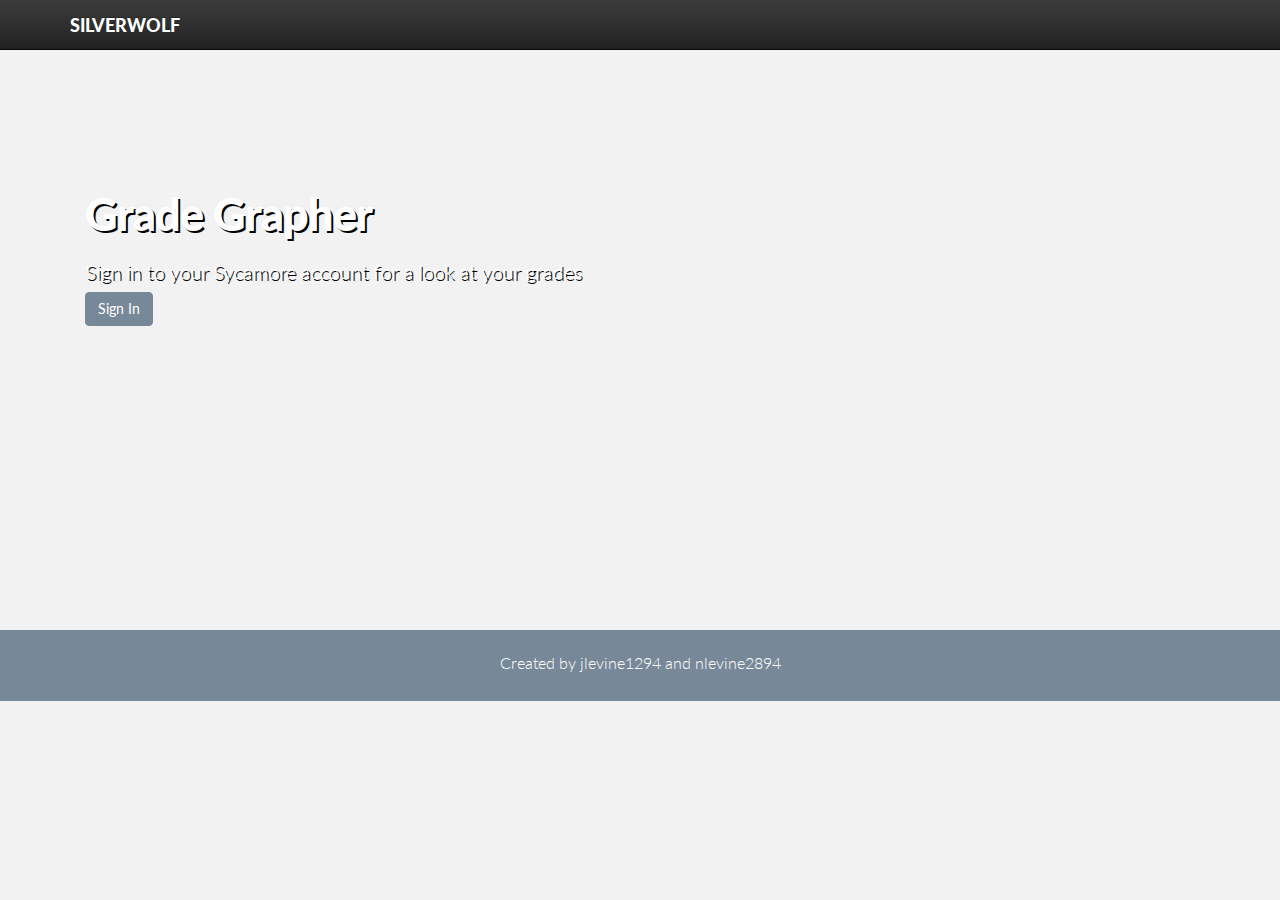
<file: index.html>
<!DOCTYPE html>
<html lang="en">
  <head>
    <meta charset="utf-8">
    <meta http-equiv="X-UA-Compatible" content="IE=edge">
    <meta name="viewport" content="width=device-width, initial-scale=1.0">
    <meta name="description" content="">
    <meta name="author" content="">
    <link rel="shortcut icon" href="assets/img/favicon.png">

    <title>Silverwolf Grade Grapher</title>

    <!-- Bootstrap -->
    <link href="bootstrap.css" rel="stylesheet">
	<link href="bootstrap-theme.css" rel="stylesheet">

    <!-- siimple style -->
    <link href="style.css" rel="stylesheet">
    
    <!-- HTML5 shim and Respond.js IE8 support of HTML5 elements and media queries -->
    <!--[if lt IE 9]>
      <script src="https://oss.maxcdn.com/libs/html5shiv/3.7.0/html5shiv.js"></script>
      <script src="https://oss.maxcdn.com/libs/respond.js/1.3.0/respond.min.js"></script>
    <![endif]-->
  </head>

  <body>

    <!-- Fixed navbar -->
    <div class="navbar navbar-inverse navbar-fixed-top">
      <div class="container">
        <div class="navbar-header">
          <button type="button" class="navbar-toggle" data-toggle="collapse" data-target=".navbar-collapse">
            <span class="icon-bar"></span>
            <span class="icon-bar"></span>
            <span class="icon-bar"></span>
          </button>
          <a class="navbar-brand" href="index.html">Silverwolf</a>
        </div>
        <div class="navbar-collapse collapse">
          <form class="navbar-form navbar-right" role="form">
           <!-- <a href="login.html"><button type="button" class="btn btn-theme public">Sign In</button></a> -->
            <button type="button" class="btn btn-theme private" id="logout">Sign Out</button>
          </form> 
        </div><!--/.nav-collapse -->
      </div>
    </div>
	<div class="public" id="header">
		<div class="container">
			<div class="public">
				<div class="col-lg-6">
					<h1>Grade Grapher</h1>
					<h2 class="subtitle">Sign in to your Sycamore account for a look at your grades</h2>
					
						 <a href="login.html" class="btn btn-theme">Sign In</a>
									
				</div>
					
				
			</div>
		</div>
	</div>
	<div class="private" id="white">
		<div class="container">
			<div>
				<div class="col-lg-12">
					
					<div id="plot1" style="height:400px;width:1000px; position: relative;"></div>
									
				</div>
			</div>
		</div>
	</div>
	
	<div id="footer">
		<div class="container">
			<div class="row">
				<div class="col-lg-6 col-lg-offset-3">
						<p class="copyright">Created by jlevine1294 and nlevine2894</p>
				</div>
			</div>		
		</div>	
	</div>
    <script src="https://code.jquery.com/jquery-1.10.2.min.js"></script>
    <link rel="stylesheet" type="text/css" href="jqplot/dist/jquery.jqplot.min.css"> 
    <script src="jqplot/dist/jquery.min.js" ></script>
    <script src="jqplot/dist/jquery.jqplot.min.js" ></script>    
    <script src="jqplot/dist/plugins/jqplot.barRenderer.min.js"></script>
    <script src="jqplot/dist/plugins/jqplot.categoryAxisRenderer.min.js"></script>
    <script>
    $(document).ready(function() {
    //check to see if the access token is present in local storage
    if ( localStorage.getItem('token') ) {
        
        $(".public").css("display", "none");
        $(".private").css("display", "block");
        
        var me = JSON.parse ( localStorage.getItem("me") );
        console.log(me.SchoolID);
        
        $.ajax({
        url: "http://dev.sycamoreeducation.com/api/v1/Student/"+me.StudentID+"/Grades",
        type: "GET",
        datatype: "json",
        processData: false,
        beforeSend: function(xhr){
            var access_token = localStorage.getItem("token");
            xhr.setRequestHeader('Authorization', 'Bearer '+access_token);
        }
        })
        .done(function(data, statusText, xhr){
            displaygrades(data);
        })
        .fail(function(xhr, statusText, errorThrown) {
            console.log("Failed to connect to API");
            console.log(statusText);
            console.log(xhr);

        });
    
    }

    //when logging out, clear access token and present login button
    $("#logout").click(function(){
        localStorage.clear();
        $(".private").css("display", "none");
        $(".public").css("display", "block");
        $(".private ul").empty();
    });
    
    function displaygrades(data){
        //console.log(data);
        var masterArray = [];
    
  $.each(data, function(index,value){
    console.log (value);
    var classes = [];
    classes.push(value.ClassName, value.Number);
    masterArray.push(classes);
    });
   console.log(masterArray);
   
   var plot1 = $.jqplot('plot1', [masterArray], {
      title: 'Grades',
      series:[{renderer: $.jqplot.BarRenderer}],
   axesDefaults: {
      tickRenderer: $.jqplot.CanvasAxisTickRenderer ,
      tickOptions: {
	angle: -30,
	fontSize: '10pt'
      }
   },
   axes: {
      xaxis: {
	renderer: $.jqplot.CategoryAxisRenderer
      }
   }
    });
    };
    $.jqplot.eventListenerHooks.push(['jqplotClick', plot1ClickHandler]);
    	function getColumnLocation(plot,gridpos,length)  
	{  
    // Get the width of the graph area minus the space taken up with axises.  
    var insidewidth = plot.grid._width;  
    var colwidth = insidewidth / length;  
    var column = parseInt(gridpos.x / colwidth);    
    return column;  
	};
    function plot1ClickHandler(ev, gridpos, datapos, neighbor, plot) {
				if(plot.targetId == "#plot1") {				
					console.log("clickhandler1")
				
					var column = getColumnLocation(plot,gridpos,masterArray.length);
					
					make2nd('doc'+plot.data[0][parseInt(column)][2], plot.data[0][parseInt(column)][0]);
					console.log("clickhandler")
				}
			 }
    });
 
</script>

  </body>
</html>
</file>
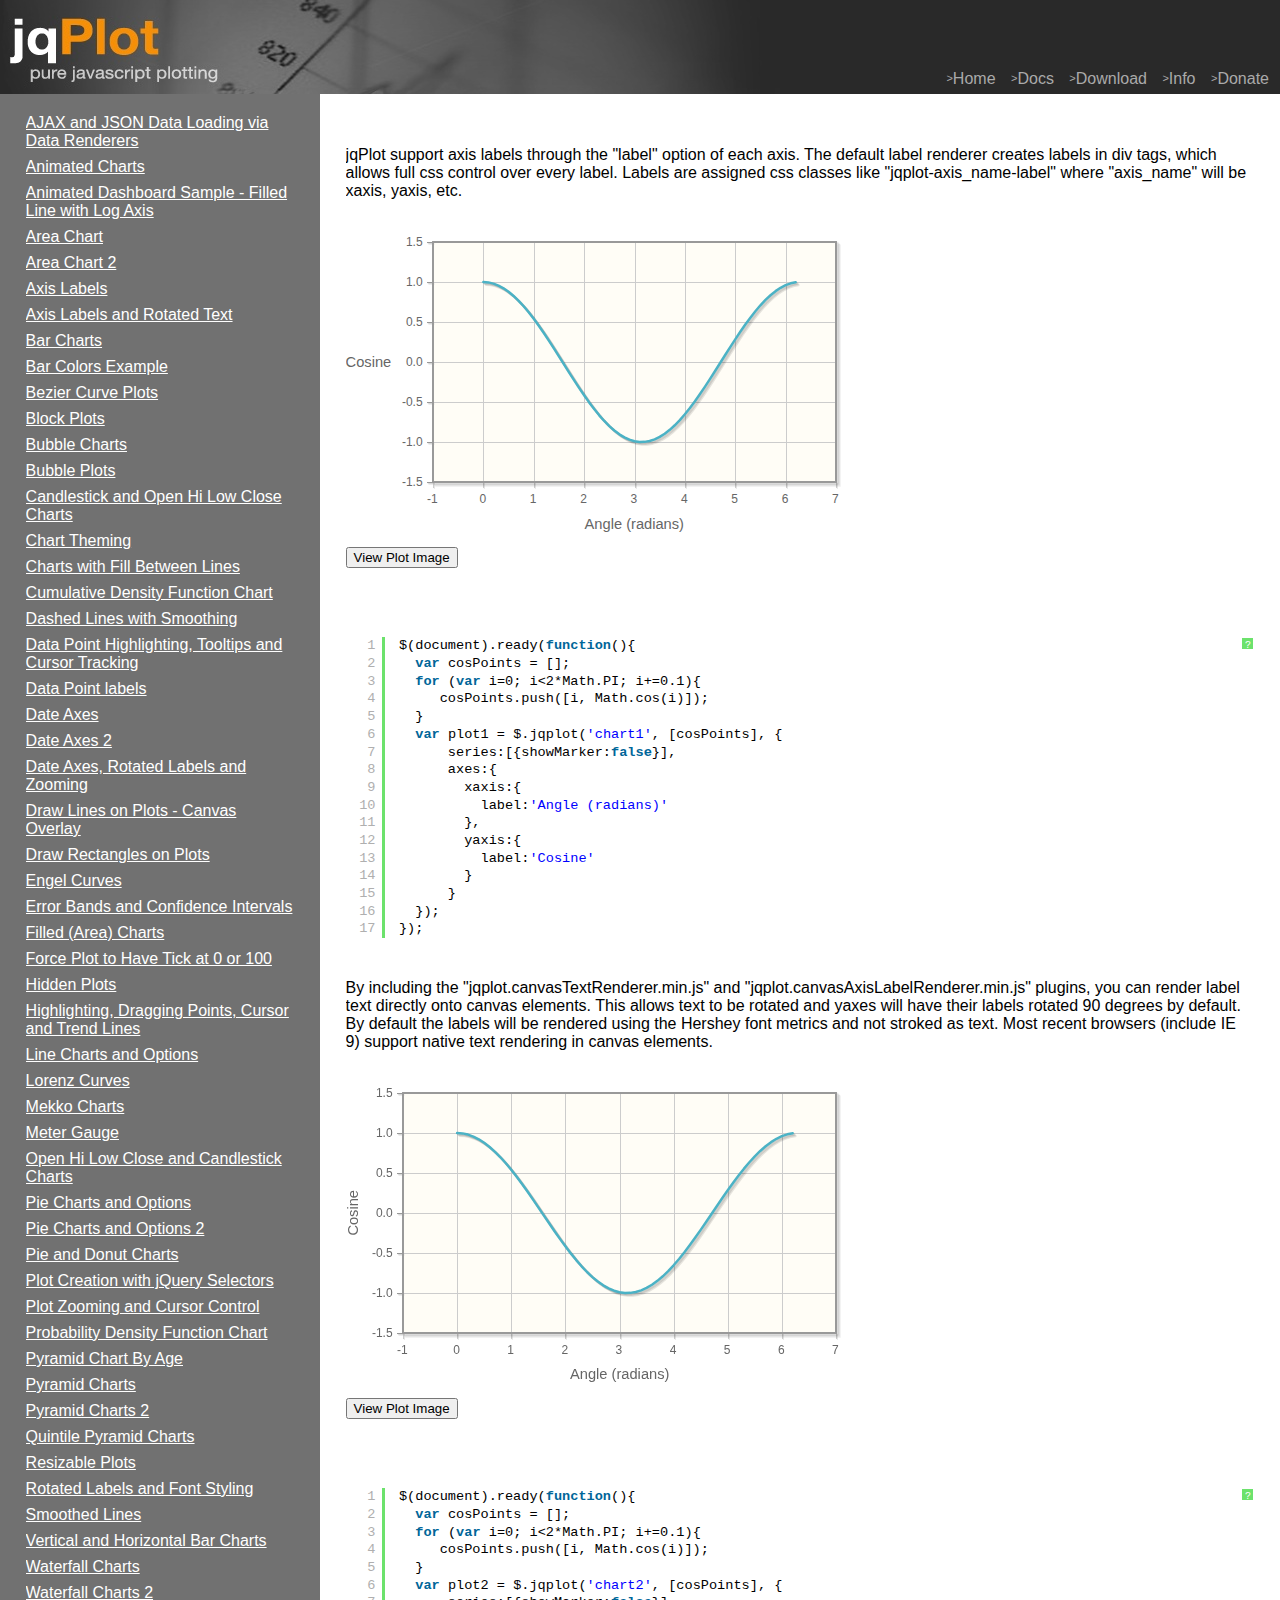
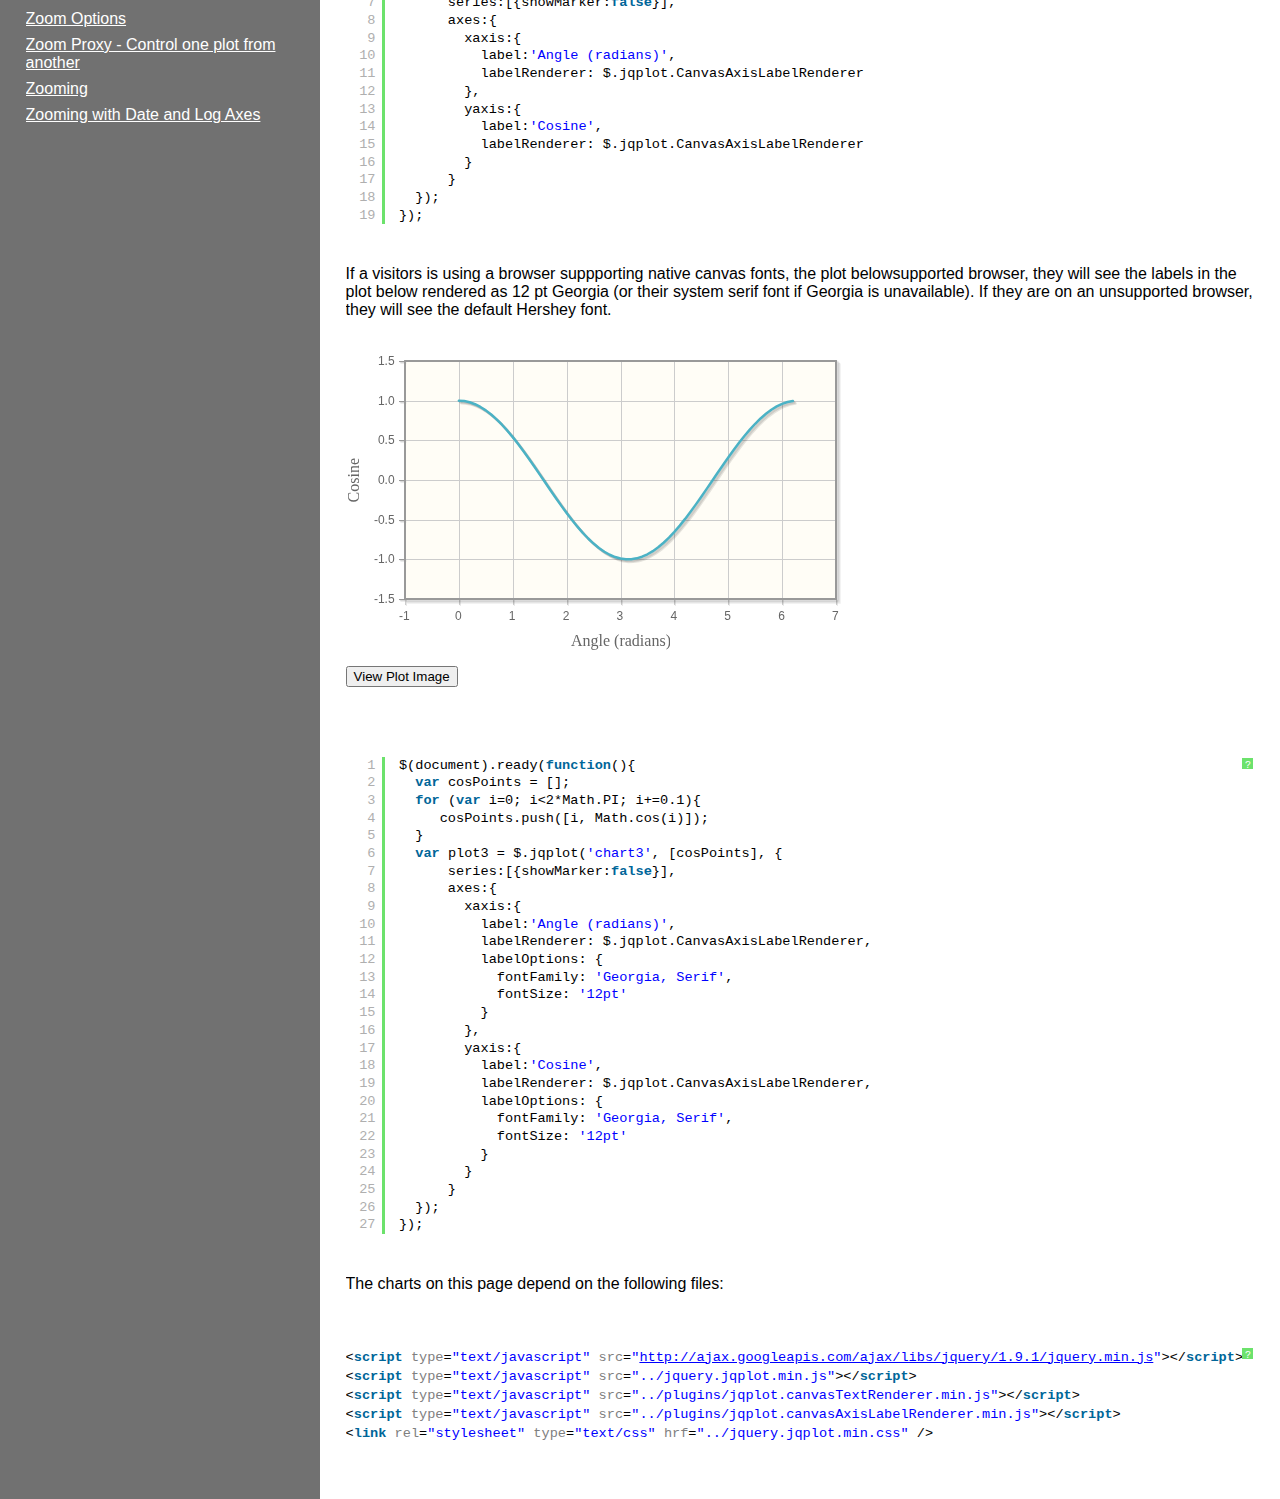
<file: jqplot/dist/examples/axisLabelTests.html>
<!DOCTYPE html>

<html>
<head>

    <title>Axis Labels</title>

    <link class="include" rel="stylesheet" type="text/css" href="../jquery.jqplot.min.css" />
    <link rel="stylesheet" type="text/css" href="examples.min.css" />
    <link type="text/css" rel="stylesheet" href="syntaxhighlighter/styles/shCoreDefault.min.css" />
    <link type="text/css" rel="stylesheet" href="syntaxhighlighter/styles/shThemejqPlot.min.css" />
  
    <!--[if lt IE 9]><script language="javascript" type="text/javascript" src="../excanvas.js"></script><![endif]-->
    <script class="include" type="text/javascript" src="http://ajax.googleapis.com/ajax/libs/jquery/1.9.1/jquery.min.js"></script>
    
   
</head>
<body>
    <div id="header">
        <div class="nav">
            <a class="nav" href="../../../index.php"><span>&gt;</span>Home</a>
            <a class="nav"  href="../../../docs/"><span>&gt;</span>Docs</a>
            <a class="nav"  href="../../download/"><span>&gt;</span>Download</a>
            <a class="nav" href="../../../info.php"><span>&gt;</span>Info</a>
            <a class="nav"  href="../../../donate.php"><span>&gt;</span>Donate</a>
        </div>
    </div>
    <div class="colmask leftmenu">
      <div class="colleft">
        <div class="col1" id="example-content">

  
<!-- Example scripts go here -->

<p>jqPlot support axis labels through the "label" option of each axis.  The default label renderer creates labels in div tags, which allows full css control over every label.  Labels are assigned css classes like "jqplot-axis_name-label" where "axis_name" will be xaxis, yaxis, etc.</p>

<div id="chart1" style="height:300px; width:500px;"></div>

<pre class="code prettyprint brush: js"></pre>


<p>By including the "jqplot.canvasTextRenderer.min.js" and "jqplot.canvasAxisLabelRenderer.min.js" plugins, you can render label text directly onto canvas elements.  This allows text to be rotated and yaxes will have their labels rotated 90 degrees by default.   By default the labels will be rendered using the Hershey font metrics and not stroked as text.  Most recent browsers (include IE 9) support native text rendering in canvas elements.</p>

<div id="chart2" style="height:300px; width:500px;"></div>

<pre class="code prettyprint brush: js"></pre>

      
<p>If a visitors is using a browser suppporting native canvas fonts, the plot belowsupported browser, they will see the labels in the plot below rendered as 12 pt Georgia (or their system serif font if Georgia is unavailable).  If they are on an unsupported browser, they will see the default Hershey font.</p>

<div id="chart3" style="height:300px; width:500px;"></div>

<pre class="code prettyprint brush: js"></pre>


  
<script class="code" type="text/javascript">
$(document).ready(function(){
  var cosPoints = []; 
  for (var i=0; i<2*Math.PI; i+=0.1){ 
     cosPoints.push([i, Math.cos(i)]); 
  } 
  var plot1 = $.jqplot('chart1', [cosPoints], {  
      series:[{showMarker:false}],
      axes:{
        xaxis:{
          label:'Angle (radians)'
        },
        yaxis:{
          label:'Cosine'
        }
      }
  });
});
</script>
  
<script class="code" type="text/javascript">
$(document).ready(function(){
  var cosPoints = []; 
  for (var i=0; i<2*Math.PI; i+=0.1){ 
     cosPoints.push([i, Math.cos(i)]); 
  } 
  var plot2 = $.jqplot('chart2', [cosPoints], {  
      series:[{showMarker:false}],
      axes:{
        xaxis:{
          label:'Angle (radians)',
          labelRenderer: $.jqplot.CanvasAxisLabelRenderer
        },
        yaxis:{
          label:'Cosine',
          labelRenderer: $.jqplot.CanvasAxisLabelRenderer
        }
      }
  });
});
</script>
  
<script class="code" type="text/javascript">
$(document).ready(function(){
  var cosPoints = []; 
  for (var i=0; i<2*Math.PI; i+=0.1){ 
     cosPoints.push([i, Math.cos(i)]); 
  } 
  var plot3 = $.jqplot('chart3', [cosPoints], {  
      series:[{showMarker:false}],
      axes:{
        xaxis:{
          label:'Angle (radians)',
          labelRenderer: $.jqplot.CanvasAxisLabelRenderer,
          labelOptions: {
            fontFamily: 'Georgia, Serif',
            fontSize: '12pt'
          }
        },
        yaxis:{
          label:'Cosine',
          labelRenderer: $.jqplot.CanvasAxisLabelRenderer,
          labelOptions: {
            fontFamily: 'Georgia, Serif',
            fontSize: '12pt'
          }
        }
      }
  });
});
</script>



<!-- End example scripts -->

<!-- Don't touch this! -->


    <script class="include" type="text/javascript" src="../jquery.jqplot.min.js"></script>
    <script type="text/javascript" src="syntaxhighlighter/scripts/shCore.min.js"></script>
    <script type="text/javascript" src="syntaxhighlighter/scripts/shBrushJScript.min.js"></script>
    <script type="text/javascript" src="syntaxhighlighter/scripts/shBrushXml.min.js"></script>
<!-- End Don't touch this! -->

<!-- Additional plugins go here -->

  <script class="include" type="text/javascript" src="../plugins/jqplot.canvasTextRenderer.min.js"></script>
  <script class="include" type="text/javascript" src="../plugins/jqplot.canvasAxisLabelRenderer.min.js"></script>

<!-- End additional plugins -->

        </div>
         <div class="col2">

           <div class="example-link"><a class="example-link" href="data-renderers.html">AJAX and JSON Data Loading via Data Renderers</a></div>
           <div class="example-link"><a class="example-link" href="barLineAnimated.html">Animated Charts</a></div>
           <div class="example-link"><a class="example-link" href="dashboardWidget.html">Animated Dashboard Sample - Filled Line with Log Axis</a></div>
           <div class="example-link"><a class="example-link" href="kcp_area.html">Area Chart</a></div>
           <div class="example-link"><a class="example-link" href="kcp_area2.html">Area Chart 2</a></div>
           <div class="example-link"><a class="example-link" href="axisLabelTests.html">Axis Labels</a></div>
           <div class="example-link"><a class="example-link" href="axisLabelsRotatedText.html">Axis Labels and Rotated Text</a></div>
           <div class="example-link"><a class="example-link" href="barTest.html">Bar Charts</a></div>
           <div class="example-link"><a class="example-link" href="multipleBarColors.html">Bar Colors Example</a></div>
           <div class="example-link"><a class="example-link" href="bezierCurve.html">Bezier Curve Plots</a></div>
           <div class="example-link"><a class="example-link" href="blockPlot.html">Block Plots</a></div>
           <div class="example-link"><a class="example-link" href="bubbleChart.html">Bubble Charts</a></div>
           <div class="example-link"><a class="example-link" href="bubble-plots.html">Bubble Plots</a></div>
           <div class="example-link"><a class="example-link" href="candlestick.html">Candlestick and Open Hi Low Close Charts</a></div>
           <div class="example-link"><a class="example-link" href="theming.html">Chart Theming</a></div>
           <div class="example-link"><a class="example-link" href="fillBetweenLines.html">Charts with Fill Between Lines</a></div>
           <div class="example-link"><a class="example-link" href="kcp_cdf.html">Cumulative Density Function Chart</a></div>
           <div class="example-link"><a class="example-link" href="dashedLines.html">Dashed Lines with Smoothing</a></div>
           <div class="example-link"><a class="example-link" href="cursor-highlighter.html">Data Point Highlighting, Tooltips and Cursor Tracking</a></div>
           <div class="example-link"><a class="example-link" href="point-labels.html">Data Point labels</a></div>
           <div class="example-link"><a class="example-link" href="date-axes.html">Date Axes</a></div>
           <div class="example-link"><a class="example-link" href="dateAxisRenderer.html">Date Axes 2</a></div>
           <div class="example-link"><a class="example-link" href="rotatedTickLabelsZoom.html">Date Axes, Rotated Labels and Zooming</a></div>
           <div class="example-link"><a class="example-link" href="canvas-overlay.html">Draw Lines on Plots - Canvas Overlay</a></div>
           <div class="example-link"><a class="example-link" href="draw-rectangles.html">Draw Rectangles on Plots</a></div>
           <div class="example-link"><a class="example-link" href="kcp_engel.html">Engel Curves</a></div>
           <div class="example-link"><a class="example-link" href="bandedLine.html">Error Bands and Confidence Intervals</a></div>
           <div class="example-link"><a class="example-link" href="area.html">Filled (Area) Charts</a></div>
           <div class="example-link"><a class="example-link" href="axisScalingForceTickAt.html">Force Plot to Have Tick at 0 or 100</a></div>
           <div class="example-link"><a class="example-link" href="hiddenPlotsInTabs.html">Hidden Plots</a></div>
           <div class="example-link"><a class="example-link" href="customHighlighterCursorTrendline.html">Highlighting, Dragging Points, Cursor and Trend Lines</a></div>
           <div class="example-link"><a class="example-link" href="line-charts.html">Line Charts and Options</a></div>
           <div class="example-link"><a class="example-link" href="kcp_lorenz.html">Lorenz Curves</a></div>
           <div class="example-link"><a class="example-link" href="mekkoCharts.html">Mekko Charts</a></div>
           <div class="example-link"><a class="example-link" href="meterGauge.html">Meter Gauge</a></div>
           <div class="example-link"><a class="example-link" href="candlestick-charts.html">Open Hi Low Close and Candlestick Charts</a></div>
           <div class="example-link"><a class="example-link" href="pieTest.html">Pie Charts and Options</a></div>
           <div class="example-link"><a class="example-link" href="pieTest4.html">Pie Charts and Options 2</a></div>
           <div class="example-link"><a class="example-link" href="pie-donut-charts.html">Pie and Donut Charts</a></div>
           <div class="example-link"><a class="example-link" href="selectorSyntax.html">Plot Creation with jQuery Selectors</a></div>
           <div class="example-link"><a class="example-link" href="zooming.html">Plot Zooming and Cursor Control</a></div>
           <div class="example-link"><a class="example-link" href="kcp_pdf.html">Probability Density Function Chart</a></div>
           <div class="example-link"><a class="example-link" href="kcp_pyramid_by_age.html">Pyramid Chart By Age</a></div>
           <div class="example-link"><a class="example-link" href="kcp_pyramid.html">Pyramid Charts</a></div>
           <div class="example-link"><a class="example-link" href="kcp_pyramid2.html">Pyramid Charts 2</a></div>
           <div class="example-link"><a class="example-link" href="kcp_quintiles.html">Quintile Pyramid Charts</a></div>
           <div class="example-link"><a class="example-link" href="resizablePlot.html">Resizable Plots</a></div>
           <div class="example-link"><a class="example-link" href="rotated-tick-labels.html">Rotated Labels and Font Styling</a></div>
           <div class="example-link"><a class="example-link" href="smoothedLine.html">Smoothed Lines</a></div>
           <div class="example-link"><a class="example-link" href="bar-charts.html">Vertical and Horizontal Bar Charts</a></div>
           <div class="example-link"><a class="example-link" href="waterfall.html">Waterfall Charts</a></div>
           <div class="example-link"><a class="example-link" href="waterfall2.html">Waterfall Charts 2</a></div>
           <div class="example-link"><a class="example-link" href="zoomOptions.html">Zoom Options</a></div>
           <div class="example-link"><a class="example-link" href="zoomProxy.html">Zoom Proxy - Control one plot from another</a></div>
           <div class="example-link"><a class="example-link" href="zoom1.html">Zooming</a></div>
           <div class="example-link"><a class="example-link" href="dateAxisLogAxisZooming.html">Zooming with Date and Log Axes</a></div>

         </div>
               </div>
    </div>
    <script type="text/javascript" src="example.min.js"></script>

</body>


</html>
</file>
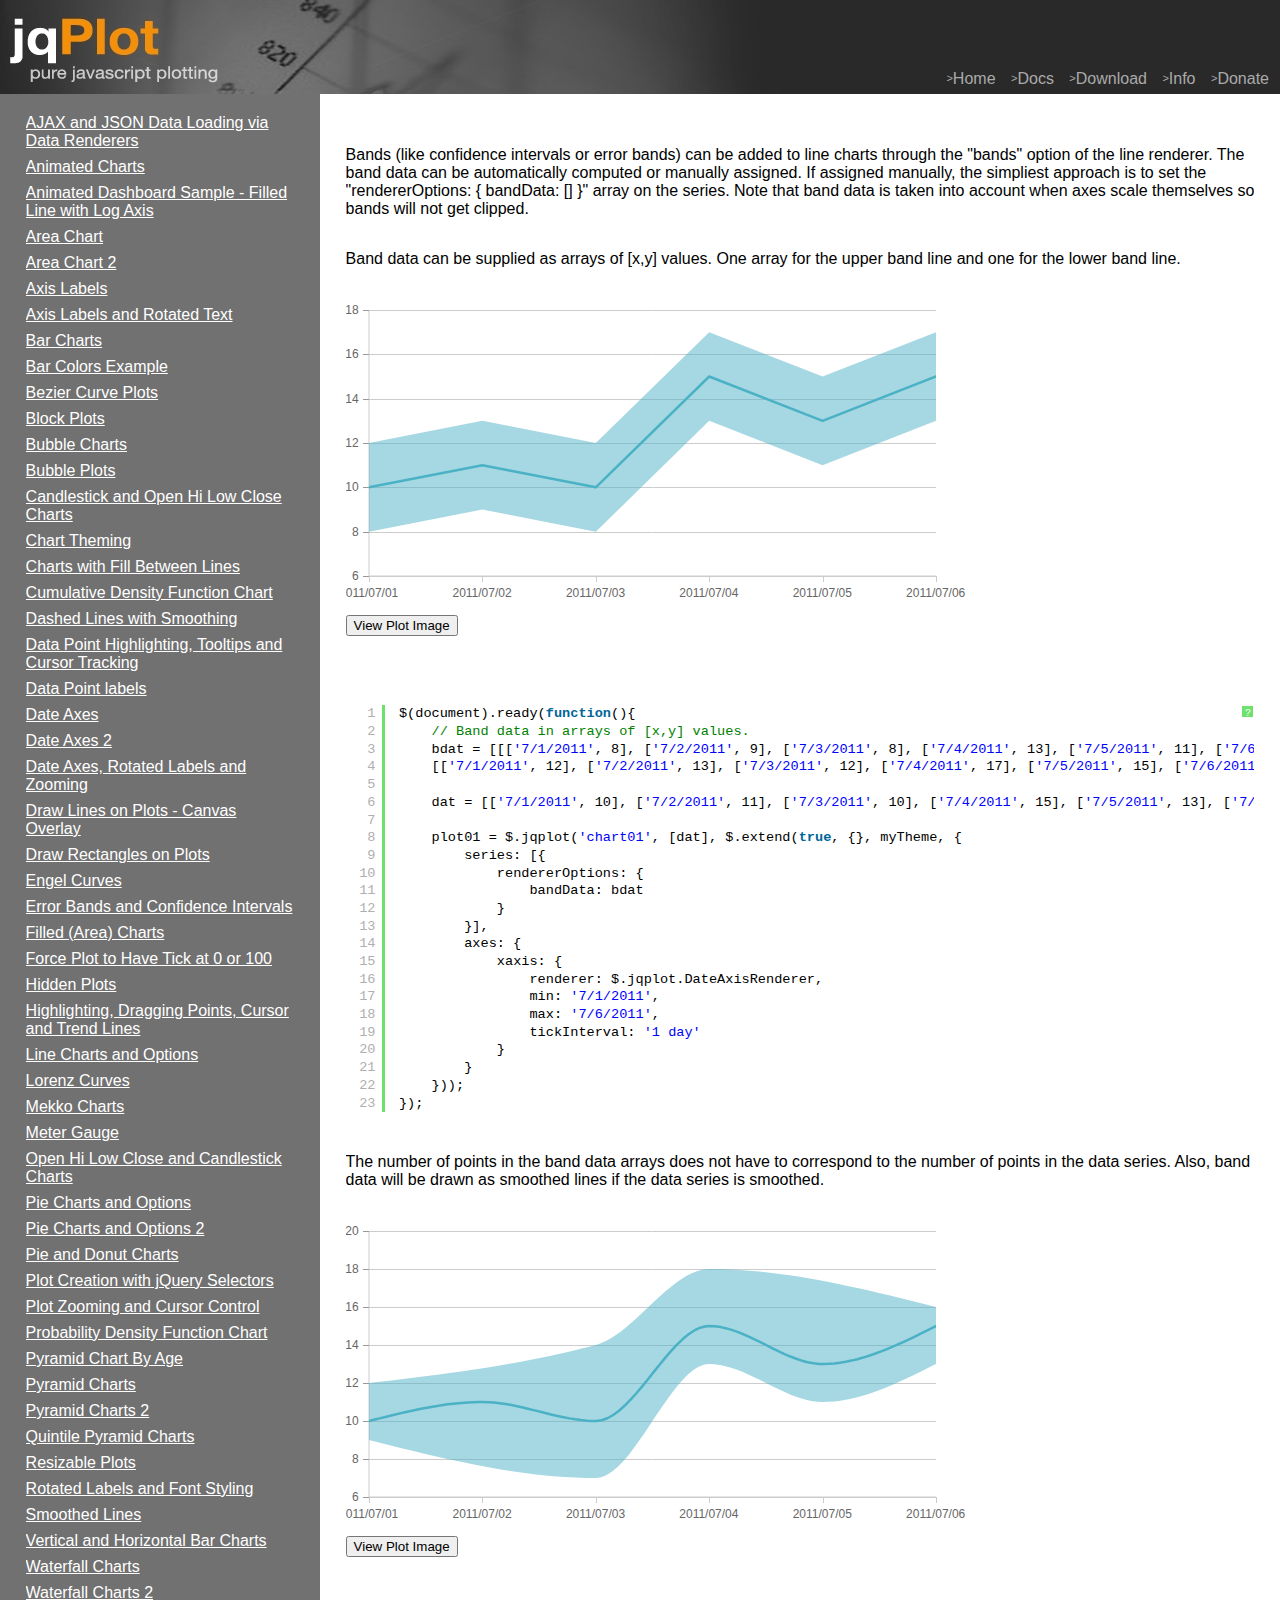
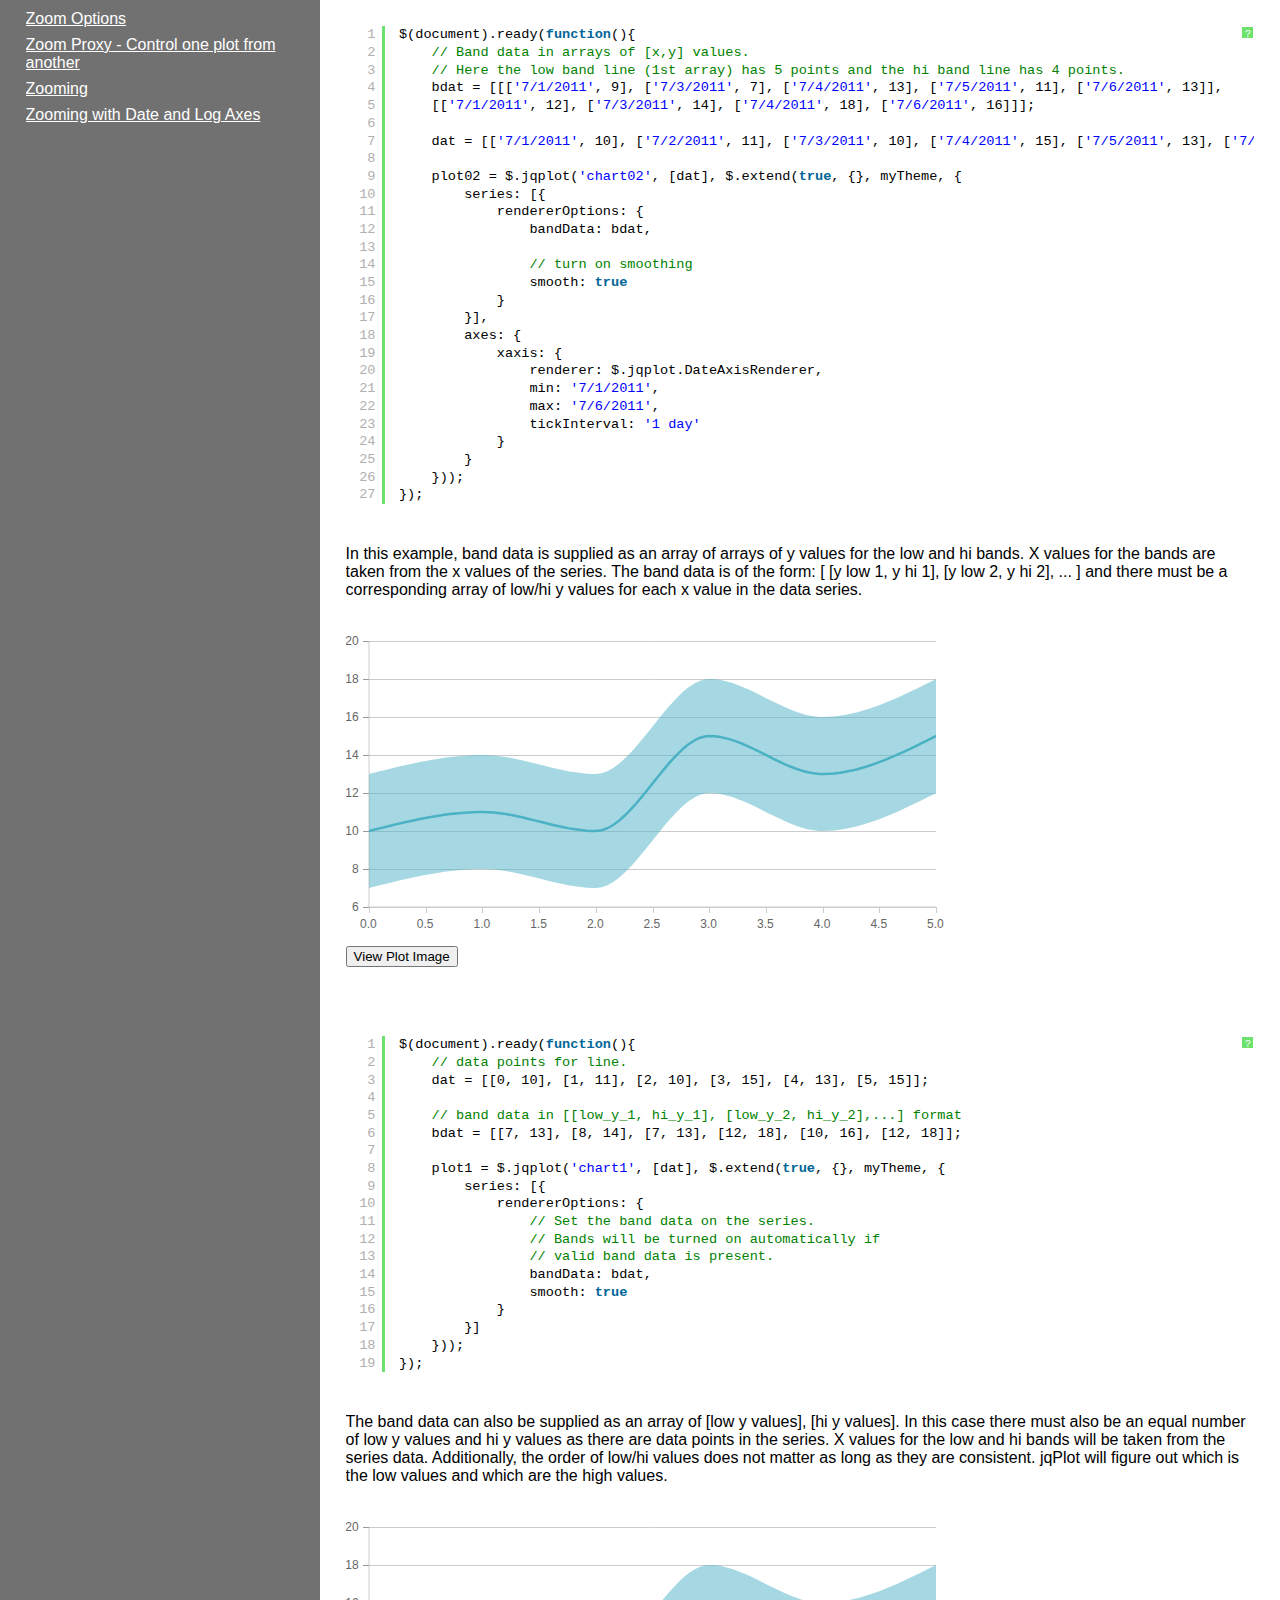
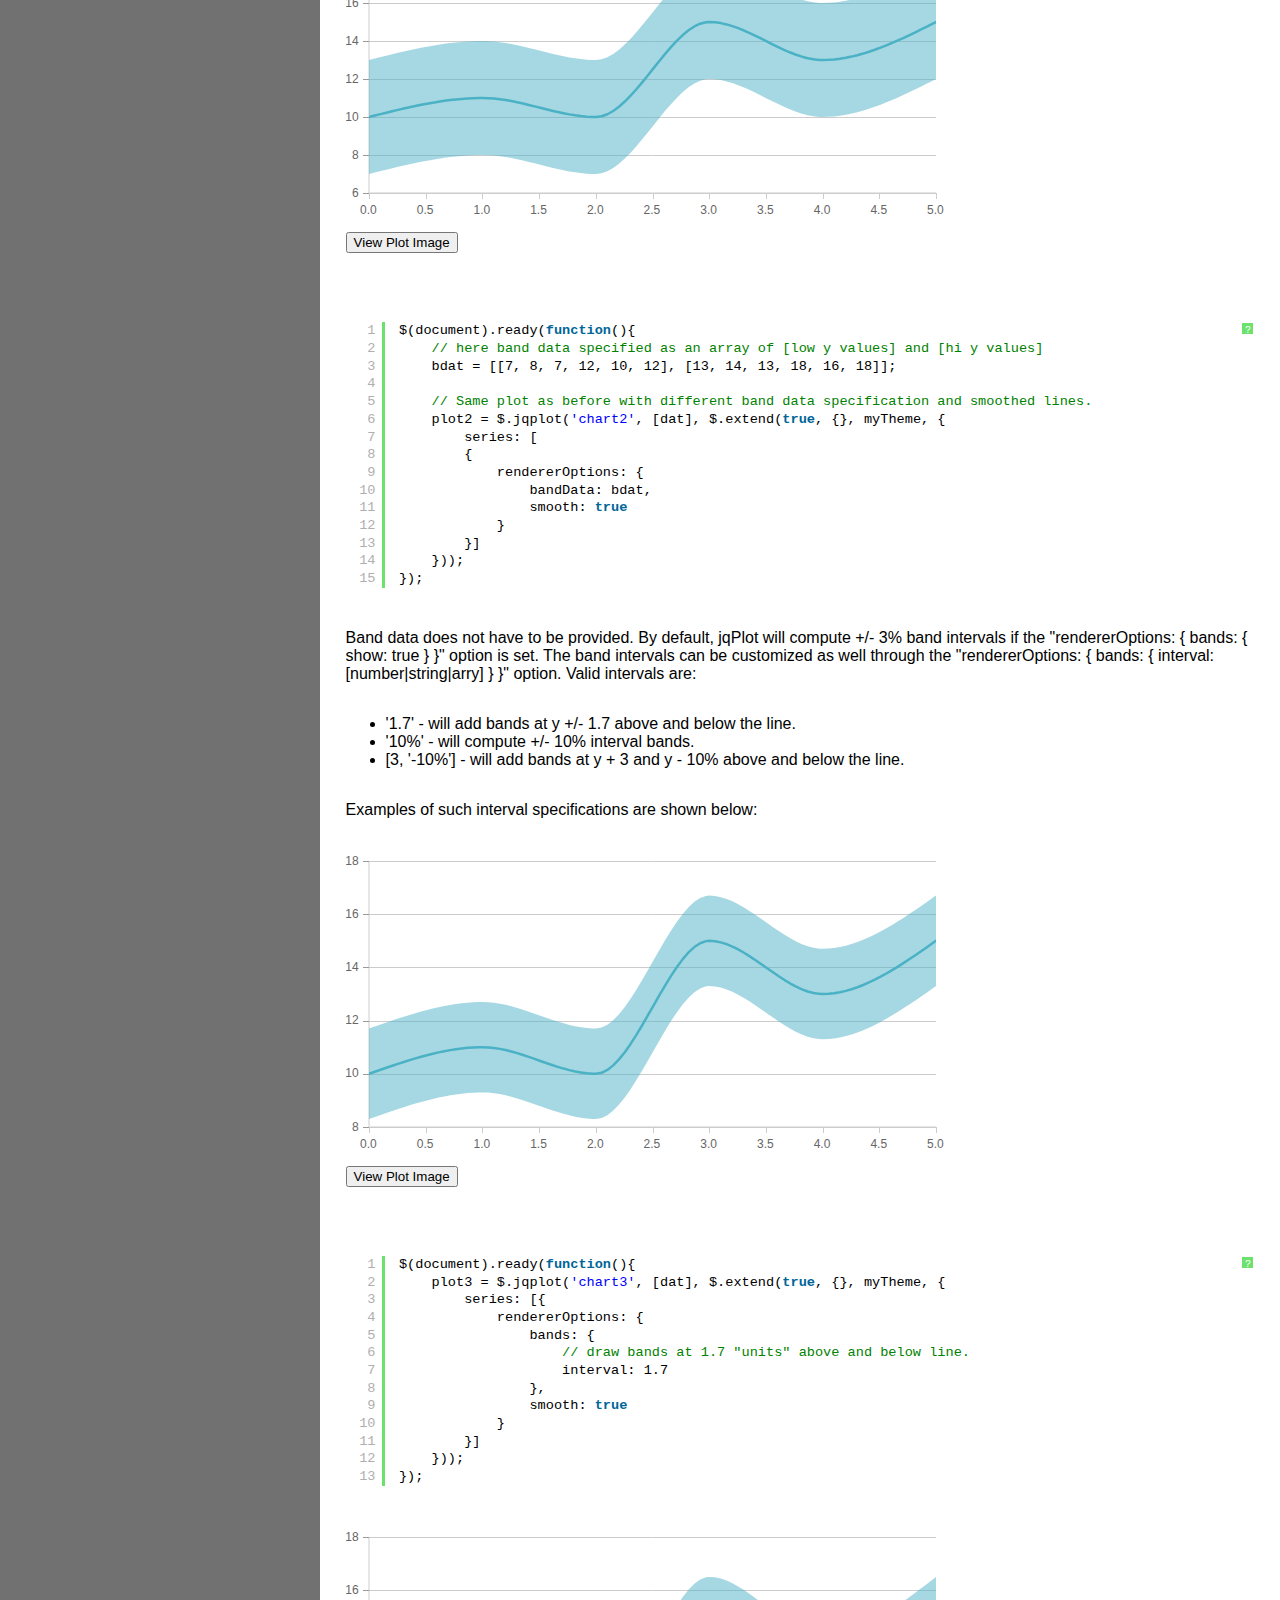
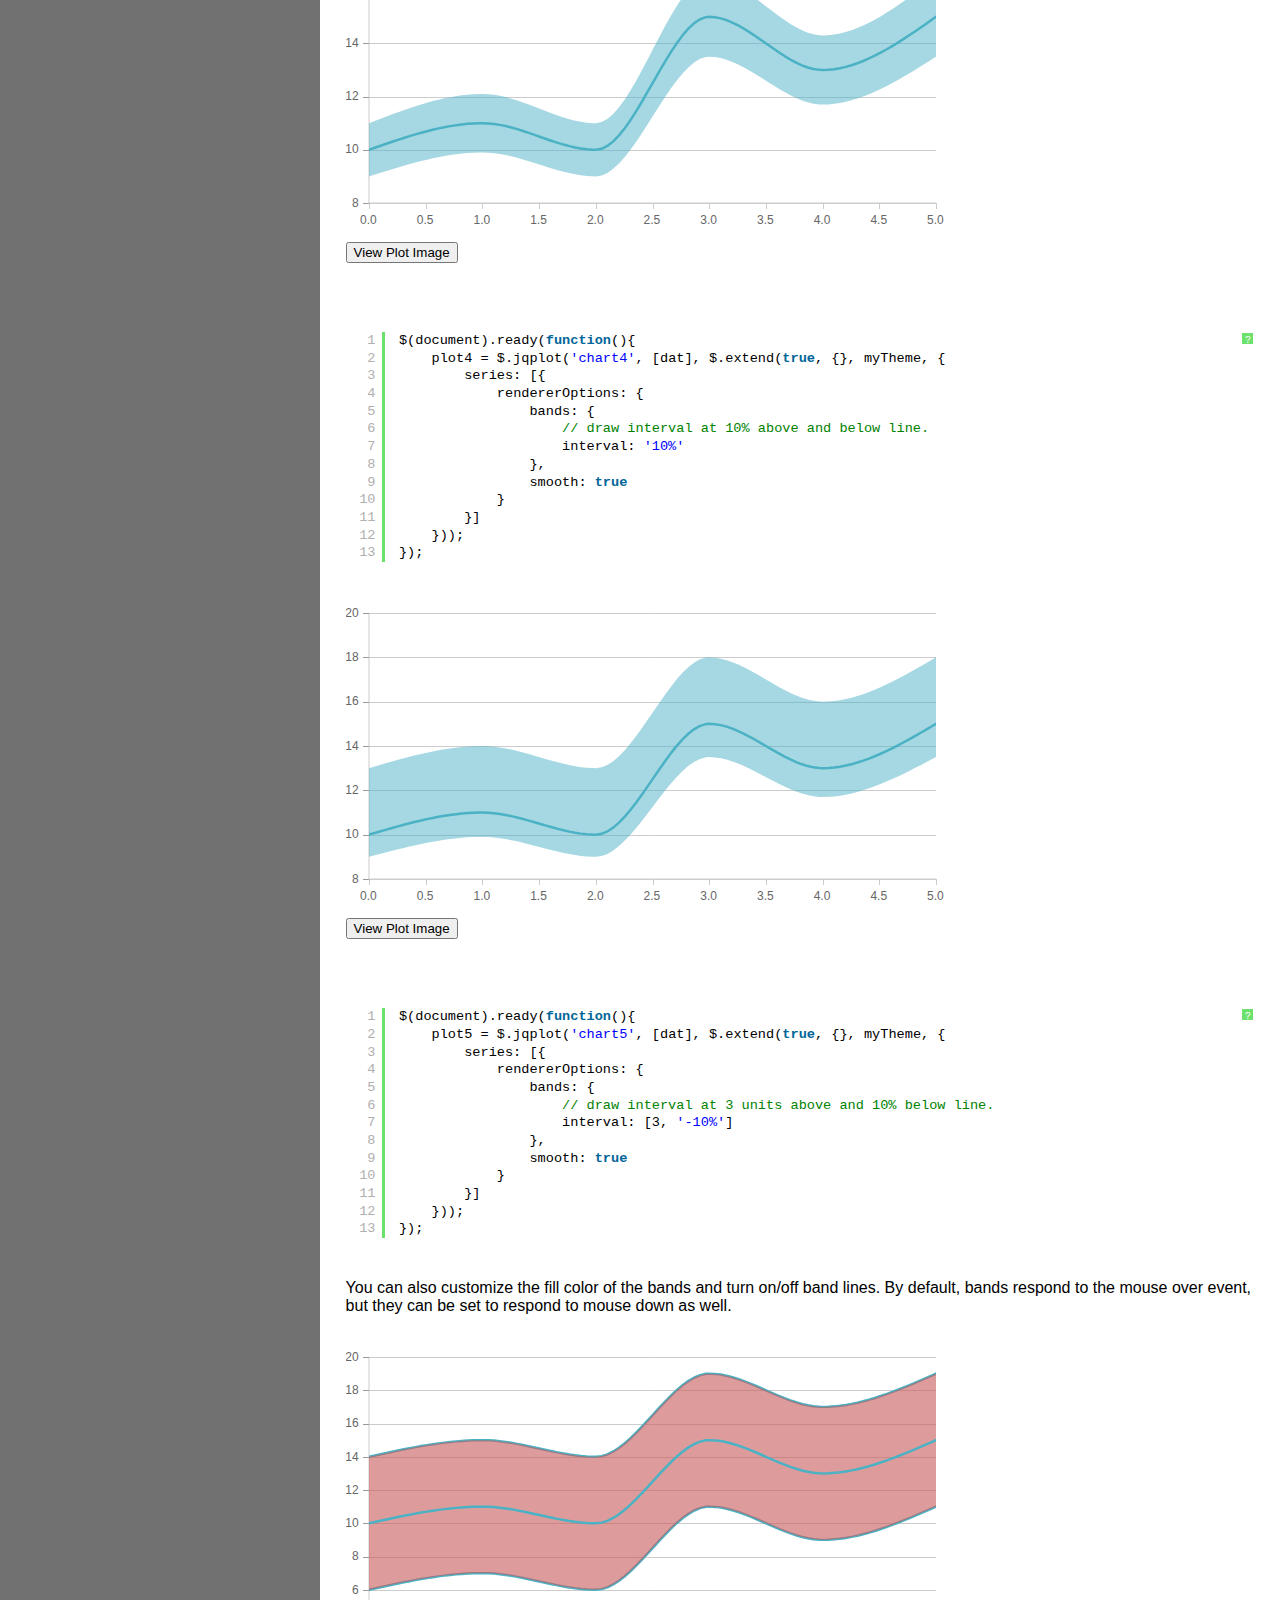
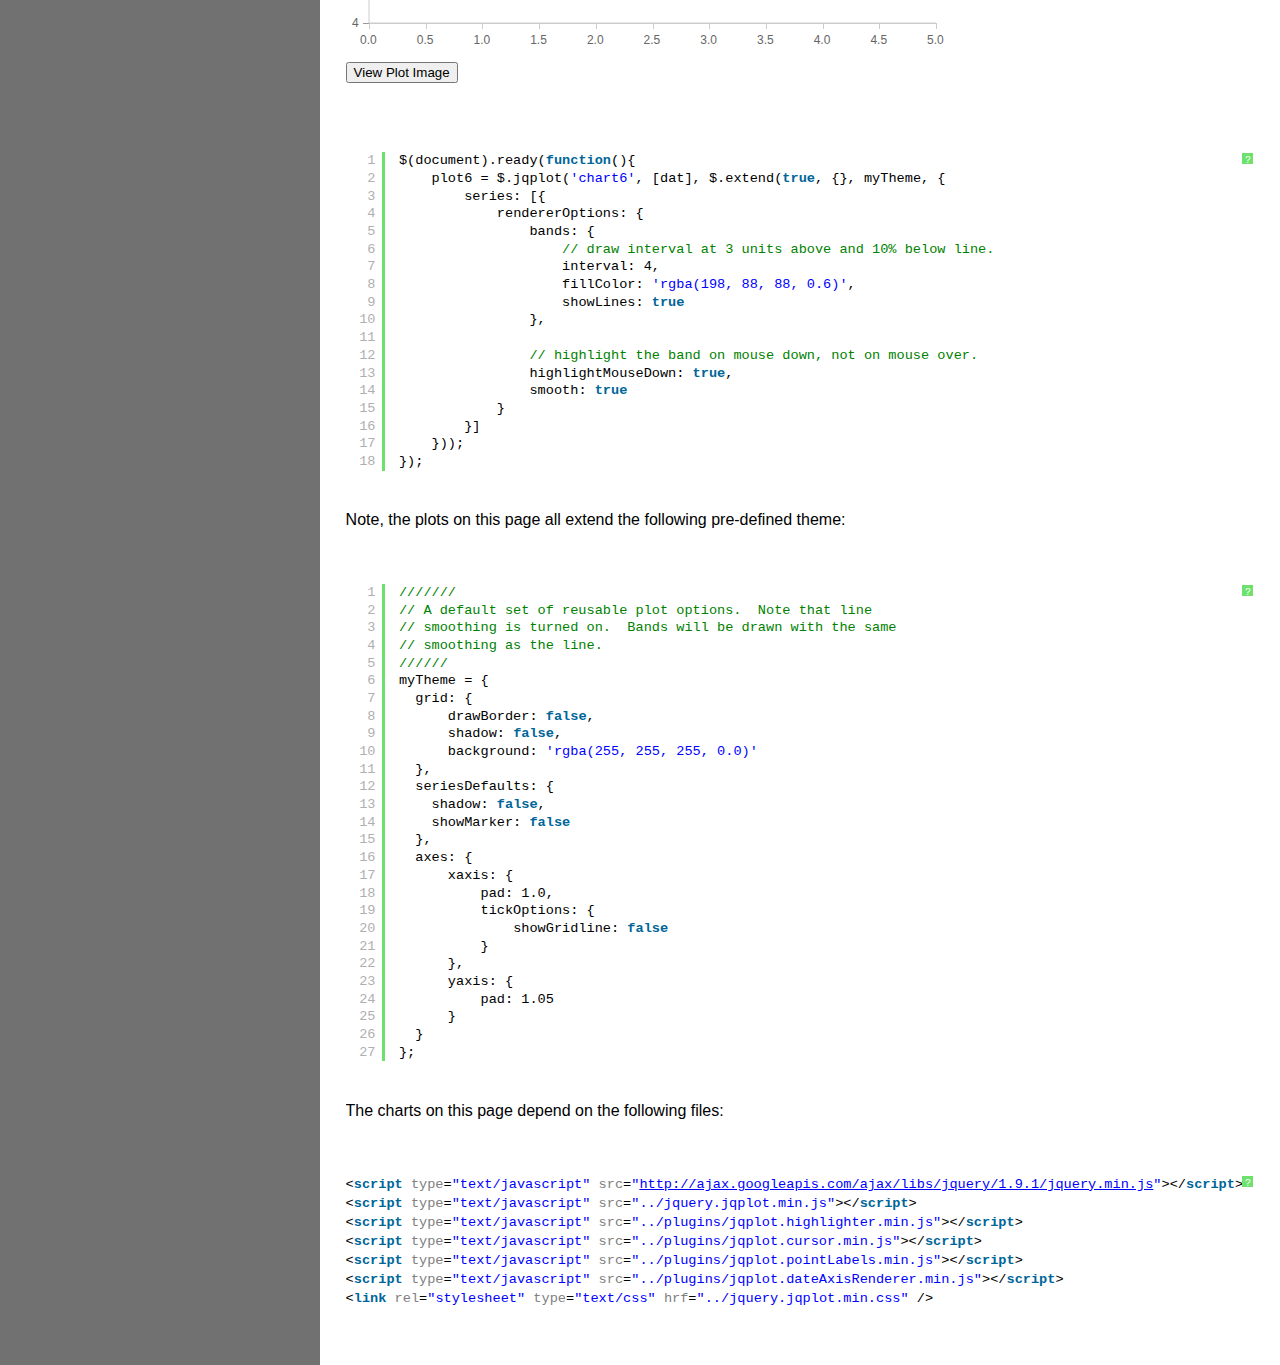
<file: jqplot/dist/examples/bandedLine.html>
<!DOCTYPE html>

<html>
<head>

    <title>Error Bands and Confidence Intervals</title>

    <link class="include" rel="stylesheet" type="text/css" href="../jquery.jqplot.min.css" />
    <link rel="stylesheet" type="text/css" href="examples.min.css" />
    <link type="text/css" rel="stylesheet" href="syntaxhighlighter/styles/shCoreDefault.min.css" />
    <link type="text/css" rel="stylesheet" href="syntaxhighlighter/styles/shThemejqPlot.min.css" />
  
    <!--[if lt IE 9]><script language="javascript" type="text/javascript" src="../excanvas.js"></script><![endif]-->
    <script class="include" type="text/javascript" src="http://ajax.googleapis.com/ajax/libs/jquery/1.9.1/jquery.min.js"></script>
    
   
</head>
<body>
    <div id="header">
        <div class="nav">
            <a class="nav" href="../../../index.php"><span>&gt;</span>Home</a>
            <a class="nav"  href="../../../docs/"><span>&gt;</span>Docs</a>
            <a class="nav"  href="../../download/"><span>&gt;</span>Download</a>
            <a class="nav" href="../../../info.php"><span>&gt;</span>Info</a>
            <a class="nav"  href="../../../donate.php"><span>&gt;</span>Donate</a>
        </div>
    </div>
    <div class="colmask leftmenu">
      <div class="colleft">
        <div class="col1" id="example-content">

  
<!-- Example scripts go here -->
<p>Bands (like confidence intervals or error bands) can be added to line charts through the "bands" option of the line renderer.  The band data can be automatically computed or manually assigned.  If assigned manually, the simpliest approach is to set the "rendererOptions: { bandData: [] }" array on the series.  Note that band data is taken into account when axes scale themselves so bands will not get clipped.</p>


<p>Band data can be supplied as arrays of [x,y] values.  One array for the upper band line and one for the lower band line.</p>

 <div id="chart01" style="height:300px; width:600px;"></div>
    <pre class="code brush:js"></pre>


<p>The number of points in the band data arrays does not have to correspond to the number of points in the data series.  Also, band data will be drawn as smoothed lines if the data series is smoothed.</p>

 <div id="chart02" style="height:300px; width:600px;"></div>
    <pre class="code brush:js"></pre>

<p>In this example, band data is supplied as an array of arrays of y values for the low and hi bands.  X values for the bands are taken from the x values of the series.  The band data is of the form:  [ [y low 1, y hi 1], [y low 2, y hi 2], ... ] and there must be a corresponding array of low/hi y values for each x value in the data series.</p>

 <div id="chart1" style="height:300px; width:600px;"></div>
    <pre class="code brush:js"></pre>

<p>The band data can also be supplied as an array of [low y values], [hi y values].  In this case there must also be an equal number of low y values and hi y values as there are data points in the series.  X values for the low and hi bands will be taken from the series data.  Additionally, the order of low/hi values does not matter as long as they are consistent.  jqPlot will figure out which is the low values and which are the high values.</p>

 <div id="chart2" style="height:300px; width:600px;"></div>
    <pre class="code brush:js"></pre>

<p>Band data does not have to be provided.  By default, jqPlot will compute +/- 3% band intervals if the "rendererOptions: { bands: { show: true } }" option is set.  The band intervals can be customized as well through the "rendererOptions: { bands: { interval: [number|string|arry] } }" option.  Valid intervals are:</p>

<ul>
<li> '1.7' - will add bands at y +/- 1.7 above and below the line.</li>
<li> '10%' - will compute +/- 10% interval bands.</li>
<li> [3, '-10%'] - will add bands at y + 3 and y - 10% above and below the line.</li>
</ul>

<p>Examples of such interval specifications are shown below:</p>

 <div id="chart3" style="height:300px; width:600px;"></div>
    <pre class="code brush:js"></pre>
 <div id="chart4" style="height:300px; width:600px;"></div>
    <pre class="code brush:js"></pre>

 <div id="chart5" style="height:300px; width:600px;"></div>
    <pre class="code brush:js"></pre>
    
<p>You can also customize the fill color of the bands and turn on/off band lines.  By default, bands respond to the mouse over event, but they can be set to respond to mouse down as well.</p>
 <div id="chart6" style="height:300px; width:600px;"></div>
    <pre class="code brush:js"></pre>

<p>Note, the plots on this page all extend the following pre-defined theme:</p>

    <pre class="code brush:js"></pre>


<script class="code" type="text/javascript">
$(document).ready(function(){
    // Band data in arrays of [x,y] values.
    bdat = [[['7/1/2011', 8], ['7/2/2011', 9], ['7/3/2011', 8], ['7/4/2011', 13], ['7/5/2011', 11], ['7/6/2011', 13]], 
    [['7/1/2011', 12], ['7/2/2011', 13], ['7/3/2011', 12], ['7/4/2011', 17], ['7/5/2011', 15], ['7/6/2011', 17]]];
    
    dat = [['7/1/2011', 10], ['7/2/2011', 11], ['7/3/2011', 10], ['7/4/2011', 15], ['7/5/2011', 13], ['7/6/2011', 15]];

    plot01 = $.jqplot('chart01', [dat], $.extend(true, {}, myTheme, {
        series: [{
            rendererOptions: {
                bandData: bdat
            }
        }],
        axes: {
            xaxis: {
                renderer: $.jqplot.DateAxisRenderer,
                min: '7/1/2011',
                max: '7/6/2011',
                tickInterval: '1 day'
            }
        }
    }));
});
</script>

<script class="code" type="text/javascript">
$(document).ready(function(){
    // Band data in arrays of [x,y] values.
    // Here the low band line (1st array) has 5 points and the hi band line has 4 points.
    bdat = [[['7/1/2011', 9], ['7/3/2011', 7], ['7/4/2011', 13], ['7/5/2011', 11], ['7/6/2011', 13]], 
    [['7/1/2011', 12], ['7/3/2011', 14], ['7/4/2011', 18], ['7/6/2011', 16]]];
    
    dat = [['7/1/2011', 10], ['7/2/2011', 11], ['7/3/2011', 10], ['7/4/2011', 15], ['7/5/2011', 13], ['7/6/2011', 15]];

    plot02 = $.jqplot('chart02', [dat], $.extend(true, {}, myTheme, {
        series: [{
            rendererOptions: {
                bandData: bdat,

                // turn on smoothing
                smooth: true
            }
        }],
        axes: {
            xaxis: {
                renderer: $.jqplot.DateAxisRenderer,
                min: '7/1/2011',
                max: '7/6/2011',
                tickInterval: '1 day'
            }
        }
    }));
});
</script>

<script class="code" type="text/javascript">
$(document).ready(function(){
    // data points for line.
    dat = [[0, 10], [1, 11], [2, 10], [3, 15], [4, 13], [5, 15]];

    // band data in [[low_y_1, hi_y_1], [low_y_2, hi_y_2],...] format
    bdat = [[7, 13], [8, 14], [7, 13], [12, 18], [10, 16], [12, 18]];

    plot1 = $.jqplot('chart1', [dat], $.extend(true, {}, myTheme, {
        series: [{
            rendererOptions: {
                // Set the band data on the series.
                // Bands will be turned on automatically if
                // valid band data is present.
                bandData: bdat,
                smooth: true
            }
        }]
    }));
});

</script>


<script class="code" type="text/javascript">

$(document).ready(function(){
    // here band data specified as an array of [low y values] and [hi y values]
    bdat = [[7, 8, 7, 12, 10, 12], [13, 14, 13, 18, 16, 18]];

    // Same plot as before with different band data specification and smoothed lines.
    plot2 = $.jqplot('chart2', [dat], $.extend(true, {}, myTheme, {
        series: [
        {
            rendererOptions: {
                bandData: bdat,
                smooth: true
            }
        }]
    }));
});

</script>

<script class="code" type="text/javascript">
$(document).ready(function(){
    plot3 = $.jqplot('chart3', [dat], $.extend(true, {}, myTheme, {
        series: [{
            rendererOptions: {
                bands: {
                    // draw bands at 1.7 "units" above and below line.
                    interval: 1.7
                },
                smooth: true
            }
        }]
    }));
});

</script>

<script class="code" type="text/javascript">
$(document).ready(function(){
    plot4 = $.jqplot('chart4', [dat], $.extend(true, {}, myTheme, {
        series: [{
            rendererOptions: {
                bands: {
                    // draw interval at 10% above and below line.
                    interval: '10%'
                },
                smooth: true
            }
        }]
    }));
});
</script>

<script class="code" type="text/javascript">
$(document).ready(function(){
    plot5 = $.jqplot('chart5', [dat], $.extend(true, {}, myTheme, {
        series: [{
            rendererOptions: {
                bands: {
                    // draw interval at 3 units above and 10% below line.
                    interval: [3, '-10%']
                },
                smooth: true
            }
        }]
    }));
});
</script>

<script class="code" type="text/javascript">
$(document).ready(function(){
    plot6 = $.jqplot('chart6', [dat], $.extend(true, {}, myTheme, {
        series: [{
            rendererOptions: {
                bands: {
                    // draw interval at 3 units above and 10% below line.
                    interval: 4,
                    fillColor: 'rgba(198, 88, 88, 0.6)',
                    showLines: true
                },

                // highlight the band on mouse down, not on mouse over.
                highlightMouseDown: true,
                smooth: true
            }
        }]
    }));
});
</script>

<script class="code" type="text/javascript">
///////
// A default set of reusable plot options.  Note that line
// smoothing is turned on.  Bands will be drawn with the same 
// smoothing as the line.
//////
myTheme = {
  grid: {
      drawBorder: false,
      shadow: false,
      background: 'rgba(255, 255, 255, 0.0)'
  },
  seriesDefaults: {
    shadow: false,
    showMarker: false
  },
  axes: {
      xaxis: {
          pad: 1.0,
          tickOptions: {
              showGridline: false
          }
      },
      yaxis: {
          pad: 1.05
      }
  }
};
</script>
<!-- End example scripts -->

<!-- Don't touch this! -->


    <script class="include" type="text/javascript" src="../jquery.jqplot.min.js"></script>
    <script type="text/javascript" src="syntaxhighlighter/scripts/shCore.min.js"></script>
    <script type="text/javascript" src="syntaxhighlighter/scripts/shBrushJScript.min.js"></script>
    <script type="text/javascript" src="syntaxhighlighter/scripts/shBrushXml.min.js"></script>
<!-- Additional plugins go here -->

    <script class="include" type="text/javascript" src="../plugins/jqplot.highlighter.min.js"></script>
    <script class="include" type="text/javascript" src="../plugins/jqplot.cursor.min.js"></script>
    <script class="include" type="text/javascript" src="../plugins/jqplot.pointLabels.min.js"></script>
    <script class="include" type="text/javascript" src="../plugins/jqplot.dateAxisRenderer.min.js"></script>

<!-- End additional plugins -->

        </div>
         <div class="col2">

           <div class="example-link"><a class="example-link" href="data-renderers.html">AJAX and JSON Data Loading via Data Renderers</a></div>
           <div class="example-link"><a class="example-link" href="barLineAnimated.html">Animated Charts</a></div>
           <div class="example-link"><a class="example-link" href="dashboardWidget.html">Animated Dashboard Sample - Filled Line with Log Axis</a></div>
           <div class="example-link"><a class="example-link" href="kcp_area.html">Area Chart</a></div>
           <div class="example-link"><a class="example-link" href="kcp_area2.html">Area Chart 2</a></div>
           <div class="example-link"><a class="example-link" href="axisLabelTests.html">Axis Labels</a></div>
           <div class="example-link"><a class="example-link" href="axisLabelsRotatedText.html">Axis Labels and Rotated Text</a></div>
           <div class="example-link"><a class="example-link" href="barTest.html">Bar Charts</a></div>
           <div class="example-link"><a class="example-link" href="multipleBarColors.html">Bar Colors Example</a></div>
           <div class="example-link"><a class="example-link" href="bezierCurve.html">Bezier Curve Plots</a></div>
           <div class="example-link"><a class="example-link" href="blockPlot.html">Block Plots</a></div>
           <div class="example-link"><a class="example-link" href="bubbleChart.html">Bubble Charts</a></div>
           <div class="example-link"><a class="example-link" href="bubble-plots.html">Bubble Plots</a></div>
           <div class="example-link"><a class="example-link" href="candlestick.html">Candlestick and Open Hi Low Close Charts</a></div>
           <div class="example-link"><a class="example-link" href="theming.html">Chart Theming</a></div>
           <div class="example-link"><a class="example-link" href="fillBetweenLines.html">Charts with Fill Between Lines</a></div>
           <div class="example-link"><a class="example-link" href="kcp_cdf.html">Cumulative Density Function Chart</a></div>
           <div class="example-link"><a class="example-link" href="dashedLines.html">Dashed Lines with Smoothing</a></div>
           <div class="example-link"><a class="example-link" href="cursor-highlighter.html">Data Point Highlighting, Tooltips and Cursor Tracking</a></div>
           <div class="example-link"><a class="example-link" href="point-labels.html">Data Point labels</a></div>
           <div class="example-link"><a class="example-link" href="date-axes.html">Date Axes</a></div>
           <div class="example-link"><a class="example-link" href="dateAxisRenderer.html">Date Axes 2</a></div>
           <div class="example-link"><a class="example-link" href="rotatedTickLabelsZoom.html">Date Axes, Rotated Labels and Zooming</a></div>
           <div class="example-link"><a class="example-link" href="canvas-overlay.html">Draw Lines on Plots - Canvas Overlay</a></div>
           <div class="example-link"><a class="example-link" href="draw-rectangles.html">Draw Rectangles on Plots</a></div>
           <div class="example-link"><a class="example-link" href="kcp_engel.html">Engel Curves</a></div>
           <div class="example-link"><a class="example-link" href="bandedLine.html">Error Bands and Confidence Intervals</a></div>
           <div class="example-link"><a class="example-link" href="area.html">Filled (Area) Charts</a></div>
           <div class="example-link"><a class="example-link" href="axisScalingForceTickAt.html">Force Plot to Have Tick at 0 or 100</a></div>
           <div class="example-link"><a class="example-link" href="hiddenPlotsInTabs.html">Hidden Plots</a></div>
           <div class="example-link"><a class="example-link" href="customHighlighterCursorTrendline.html">Highlighting, Dragging Points, Cursor and Trend Lines</a></div>
           <div class="example-link"><a class="example-link" href="line-charts.html">Line Charts and Options</a></div>
           <div class="example-link"><a class="example-link" href="kcp_lorenz.html">Lorenz Curves</a></div>
           <div class="example-link"><a class="example-link" href="mekkoCharts.html">Mekko Charts</a></div>
           <div class="example-link"><a class="example-link" href="meterGauge.html">Meter Gauge</a></div>
           <div class="example-link"><a class="example-link" href="candlestick-charts.html">Open Hi Low Close and Candlestick Charts</a></div>
           <div class="example-link"><a class="example-link" href="pieTest.html">Pie Charts and Options</a></div>
           <div class="example-link"><a class="example-link" href="pieTest4.html">Pie Charts and Options 2</a></div>
           <div class="example-link"><a class="example-link" href="pie-donut-charts.html">Pie and Donut Charts</a></div>
           <div class="example-link"><a class="example-link" href="selectorSyntax.html">Plot Creation with jQuery Selectors</a></div>
           <div class="example-link"><a class="example-link" href="zooming.html">Plot Zooming and Cursor Control</a></div>
           <div class="example-link"><a class="example-link" href="kcp_pdf.html">Probability Density Function Chart</a></div>
           <div class="example-link"><a class="example-link" href="kcp_pyramid_by_age.html">Pyramid Chart By Age</a></div>
           <div class="example-link"><a class="example-link" href="kcp_pyramid.html">Pyramid Charts</a></div>
           <div class="example-link"><a class="example-link" href="kcp_pyramid2.html">Pyramid Charts 2</a></div>
           <div class="example-link"><a class="example-link" href="kcp_quintiles.html">Quintile Pyramid Charts</a></div>
           <div class="example-link"><a class="example-link" href="resizablePlot.html">Resizable Plots</a></div>
           <div class="example-link"><a class="example-link" href="rotated-tick-labels.html">Rotated Labels and Font Styling</a></div>
           <div class="example-link"><a class="example-link" href="smoothedLine.html">Smoothed Lines</a></div>
           <div class="example-link"><a class="example-link" href="bar-charts.html">Vertical and Horizontal Bar Charts</a></div>
           <div class="example-link"><a class="example-link" href="waterfall.html">Waterfall Charts</a></div>
           <div class="example-link"><a class="example-link" href="waterfall2.html">Waterfall Charts 2</a></div>
           <div class="example-link"><a class="example-link" href="zoomOptions.html">Zoom Options</a></div>
           <div class="example-link"><a class="example-link" href="zoomProxy.html">Zoom Proxy - Control one plot from another</a></div>
           <div class="example-link"><a class="example-link" href="zoom1.html">Zooming</a></div>
           <div class="example-link"><a class="example-link" href="dateAxisLogAxisZooming.html">Zooming with Date and Log Axes</a></div>

         </div>
               </div>
    </div>
    <script type="text/javascript" src="example.min.js"></script>

</body>


</html>
</file>
<file: style.css>
/* ==== Google font ==== */
@import url('http://fonts.googleapis.com/css?family=Lato:400,300,700,900');

body {
  background-color: #f2f2f2;
    font-family: 'Lato', sans-serif;
    font-weight: 300;
    font-size: 16px;
    color: #555;
    line-height: 1.6em;
    -webkit-font-smoothing: antialiased;
    -webkit-overflow-scrolling: touch;
}
.public {
    display: block;
}

.private {
    display: none;
}

h1, h2, h3, h4, h5, h6 {
    font-family: 'Lato', sans-serif;
    font-weight: 300;
    color: #444;
    text-shadow: 2px 2px #000000
}

h1 {
	font-size: 40px;
}

h3 {
	font-weight: 400;
}

h4 {
	font-weight: 400;
	font-size: 20px;
}

p {
    margin-bottom: 20px;
    font-size: 16px;
}


a {
    color: #d6ee18;
    word-wrap: break-word;
    -webkit-transition: color 0.1s ease-in, background 0.1s ease-in;
    -moz-transition: color 0.1s ease-in, background 0.1s ease-in;
    -ms-transition: color 0.1s ease-in, background 0.1s ease-in;
    -o-transition: color 0.1s ease-in, background 0.1s ease-in;
    transition: color 0.1s ease-in, background 0.1s ease-in;
}

a:hover,
a:focus {
    color: #b7cb1b;
    text-decoration: none;
    outline: 0;
}

a:before,
a:after {
    -webkit-transition: color 0.1s ease-in, background 0.1s ease-in;
    -moz-transition: color 0.1s ease-in, background 0.1s ease-in;
    -ms-transition: color 0.1s ease-in, background 0.1s ease-in;
    -o-transition: color 0.1s ease-in, background 0.1s ease-in;
    transition: color 0.1s ease-in, background 0.1s ease-in;
}
.navbar-inverse .navbar-nav > li > a {
    color: #95b9c7;
}

.alignleft {
    text-align: left;
}
.alignright {
    text-align: right;
}

.aligncenter {
    text-align: center;
}

.btn-theme  {
  color: #fff;
  background-color: #778899;
  border-color: #778899;
}
.btn-theme:hover  {
  color: #fff;
  background-color: #444;
  border-color: #444;
}

/* Nav */

a.navbar-brand {
	color: #fff !important;
	font-weight: 900;
	text-transform: uppercase;
}
a.navbar-brand:hover {
    color: #ddd !important;
}

/* Header */

#header {	
	background-color: #fff;
	background: url(http://www.wallpaperfullhd.net/wp-content/uploads/2013/04/misty-rocky-shore-471-1920x1200.jpg) no-repeat center top;
	margin-top: -20px;
	padding-top: 150px;
	background-attachment: relative;
	background-position: center center;
	min-height: 650px;
	width: 100%;
	
    -webkit-background-size: 100%;
    -moz-background-size: 100%;
    -o-background-size: 100%;
    background-size: 100%;

    -webkit-background-size: cover;
    -moz-background-size: cover;
    -o-background-size: cover;
    background-size: cover;
}

#white {	
	background-color: #fff;
	
	margin-top: -20px;
	padding-top: 150px;
	background-attachment: relative;
	background-position: center center;
	min-height: 650px;
	width: 100%;
	
    -webkit-background-size: 100%;
    -moz-background-size: 100%;
    -o-background-size: 100%;
    background-size: 100%;

    -webkit-background-size: cover;
    -moz-background-size: cover;
    -o-background-size: cover;
    background-size: cover;
}
#white h1 {
	margin-top: 60px;
	margin-bottom: 15px;
	margin-left: auto;
	margin-right: auto;
	color: #000000;
	font-size: 45px;
	font-weight: 900;
	letter-spacing: -1px;
	text-align: center;
}
#white div {
  
  margin-left: auto;
  margin-right: auto;
}
#header h1 {
	margin-top: 60px;
	margin-bottom: 15px;
	color: #fff;
	font-size: 45px;
	font-weight: 900;
	letter-spacing: -1px;
}

h2.subtitle {
	color: #fff;
	font-size: 20px;
}
/* footer */
#footer {
	background: #778899;
	padding: 20px 0 5px;
}

p.copyright {
	color: #fff;
	text-align: center;
}
</file>
<file: jqplot/dist/examples/examples.min.css>
body{margin:0;padding:0;border:0;width:100%;background:#fff;min-width:600px;font-family:"Trebuchet MS",Arial,Helvetica,sans-serif}#header{clear:both;float:left;width:100%;position:relative;height:94px;top:0;padding:0;background-image:url('./images/logo.jpg');background-repeat:no-repeat;background-color:#292929}#layoutdims{clear:both;background:#eee;border-top:4px solid #000;margin:0;padding:6px 15px!important;text-align:right}.colmask{position:relative;clear:both;float:left;width:100%;overflow:hidden}.colright,.colmid,.colleft{float:left;width:100%;position:relative}.col1,.col2,.col3{float:left;position:relative;padding:0 0 1em 0;overflow:hidden}.leftmenu{background:#fff}.leftmenu .colleft{right:75%;background:#717171}.leftmenu .col1{width:71%;left:102%;margin-top:20px}.leftmenu .col2{width:21%;left:6%;margin-top:20px}#footer{clear:both;float:left;width:100%;border-top:1px solid #000}#footer p{padding:10px;margin:0}div.nav{position:relative;top:70px;text-align:right}a.nav span{font-size:11px;position:relative;bottom:2px}a.nav:visited{text-decoration:none;border:0;color:#aaa}a.nav,a.nav:link{border:0;text-decoration:none;font-family:Tahoma,"Helvetica Neue","Trebuchet MS",Verdana,Arial,sans-serif;font-size:16px;color:#aaa;margin-right:11px}a.nav:hover{text-decoration:none;border:0;color:#e0771c}a.nav:active{text-decoration:none;border:0;color:#e0771c}pre.code-block{background:#d8f4dc;border:1px solid #c8c8c8;padding-top:1em;padding-left:3em;padding-bottom:1em;margin-top:1em;margin-bottom:3em}pre.code{border:1px solid #c8c8c8;padding-top:1em;padding-left:3em;padding-bottom:1em;margin-top:1em;margin-bottom:4em}div.include{margin-bottom:2em}p{margin:2em 0}.jqplot-image-button{margin-bottom:15px;margin-top:15px}div.jqplot-image-container{position:relative;z-index:11;margin:auto;display:none;background-color:#fff;border:1px solid #999;display:inline-block;margin-top:25px}div.jqplot-image-container-header{font-size:1.0em;font-weight:bold;padding:5px 15px;background-color:#eee}div.jqplot-image-container-content{padding:15px;background-color:#fff}a.jqplot-image-container-close{float:right}div.example-link{margin-bottom:8px}a.example-link{color:#fff}div.example-plot{width:500px;height:300px}.jqplot-table-legend-label{white-space:nowrap}div.syntaxhighlighter{margin-top:4em!important;margin-bottom:3em!important}
</file>
<file: jqplot/dist/examples/syntaxhighlighter/styles/shCoreDefault.min.css>
.syntaxhighlighter a,.syntaxhighlighter div,.syntaxhighlighter code,.syntaxhighlighter table,.syntaxhighlighter table td,.syntaxhighlighter table tr,.syntaxhighlighter table tbody,.syntaxhighlighter table thead,.syntaxhighlighter table caption,.syntaxhighlighter textarea{-moz-border-radius:0 0 0 0!important;-webkit-border-radius:0 0 0 0!important;background:none!important;border:0!important;bottom:auto!important;float:none!important;height:auto!important;left:auto!important;line-height:1.1em!important;margin:0!important;outline:0!important;overflow:visible!important;padding:0!important;position:static!important;right:auto!important;text-align:left!important;top:auto!important;vertical-align:baseline!important;width:auto!important;box-sizing:content-box!important;font-family:"Consolas","Bitstream Vera Sans Mono","Courier New",Courier,monospace!important;font-weight:normal!important;font-style:normal!important;font-size:1em!important;min-height:inherit!important;min-height:auto!important;}.syntaxhighlighter{width:100%!important;margin:1em 0 1em 0!important;position:relative!important;overflow:auto!important;font-size:1em!important;}.syntaxhighlighter.source{overflow:hidden!important;}.syntaxhighlighter .bold{font-weight:bold!important;}.syntaxhighlighter .italic{font-style:italic!important;}.syntaxhighlighter .line{white-space:pre!important;}.syntaxhighlighter table{width:100%!important;}.syntaxhighlighter table caption{text-align:left!important;padding:.5em 0 .5em 1em!important;}.syntaxhighlighter table td.code{width:100%!important;}.syntaxhighlighter table td.code .container{position:relative!important;}.syntaxhighlighter table td.code .container textarea{box-sizing:border-box!important;position:absolute!important;left:0!important;top:0!important;width:100%!important;height:100%!important;border:none!important;background:white!important;padding-left:1em!important;overflow:hidden!important;white-space:pre!important;}.syntaxhighlighter table td.gutter .line{text-align:right!important;padding:0 .5em 0 1em!important;}.syntaxhighlighter table td.code .line{padding:0 1em!important;}.syntaxhighlighter.nogutter td.code .container textarea,.syntaxhighlighter.nogutter td.code .line{padding-left:0!important;}.syntaxhighlighter.show{display:block!important;}.syntaxhighlighter.collapsed table{display:none!important;}.syntaxhighlighter.collapsed .toolbar{padding:.1em .8em 0 .8em!important;font-size:1em!important;position:static!important;width:auto!important;height:auto!important;}.syntaxhighlighter.collapsed .toolbar span{display:inline!important;margin-right:1em!important;}.syntaxhighlighter.collapsed .toolbar span a{padding:0!important;display:none!important;}.syntaxhighlighter.collapsed .toolbar span a.expandSource{display:inline!important;}.syntaxhighlighter .toolbar{position:absolute!important;right:1px!important;top:1px!important;width:11px!important;height:11px!important;font-size:10px!important;z-index:10!important;}.syntaxhighlighter .toolbar span.title{display:inline!important;}.syntaxhighlighter .toolbar a{display:block!important;text-align:center!important;text-decoration:none!important;padding-top:1px!important;}.syntaxhighlighter .toolbar a.expandSource{display:none!important;}.syntaxhighlighter.ie{font-size:.9em!important;padding:1px 0 1px 0!important;}.syntaxhighlighter.ie .toolbar{line-height:8px!important;}.syntaxhighlighter.ie .toolbar a{padding-top:0!important;}.syntaxhighlighter.printing .line.alt1 .content,.syntaxhighlighter.printing .line.alt2 .content,.syntaxhighlighter.printing .line.highlighted .number,.syntaxhighlighter.printing .line.highlighted.alt1 .content,.syntaxhighlighter.printing .line.highlighted.alt2 .content{background:none!important;}.syntaxhighlighter.printing .line .number{color:#bbb!important;}.syntaxhighlighter.printing .line .content{color:black!important;}.syntaxhighlighter.printing .toolbar{display:none!important;}.syntaxhighlighter.printing a{text-decoration:none!important;}.syntaxhighlighter.printing .plain,.syntaxhighlighter.printing .plain a{color:black!important;}.syntaxhighlighter.printing .comments,.syntaxhighlighter.printing .comments a{color:#008200!important;}.syntaxhighlighter.printing .string,.syntaxhighlighter.printing .string a{color:blue!important;}.syntaxhighlighter.printing .keyword{color:#069!important;font-weight:bold!important;}.syntaxhighlighter.printing .preprocessor{color:gray!important;}.syntaxhighlighter.printing .variable{color:#a70!important;}.syntaxhighlighter.printing .value{color:#090!important;}.syntaxhighlighter.printing .functions{color:#ff1493!important;}.syntaxhighlighter.printing .constants{color:#06c!important;}.syntaxhighlighter.printing .script{font-weight:bold!important;}.syntaxhighlighter.printing .color1,.syntaxhighlighter.printing .color1 a{color:gray!important;}.syntaxhighlighter.printing .color2,.syntaxhighlighter.printing .color2 a{color:#ff1493!important;}.syntaxhighlighter.printing .color3,.syntaxhighlighter.printing .color3 a{color:red!important;}.syntaxhighlighter.printing .break,.syntaxhighlighter.printing .break a{color:black!important;}.syntaxhighlighter{background-color:white!important;}.syntaxhighlighter .line.alt1{background-color:white!important;}.syntaxhighlighter .line.alt2{background-color:white!important;}.syntaxhighlighter .line.highlighted.alt1,.syntaxhighlighter .line.highlighted.alt2{background-color:#e0e0e0!important;}.syntaxhighlighter .line.highlighted.number{color:black!important;}.syntaxhighlighter table caption{color:black!important;}.syntaxhighlighter .gutter{color:#afafaf!important;}.syntaxhighlighter .gutter .line{border-right:3px solid #6ce26c!important;}.syntaxhighlighter .gutter .line.highlighted{background-color:#6ce26c!important;color:white!important;}.syntaxhighlighter.printing .line .content{border:none!important;}.syntaxhighlighter.collapsed{overflow:visible!important;}.syntaxhighlighter.collapsed .toolbar{color:blue!important;background:white!important;border:1px solid #6ce26c!important;}.syntaxhighlighter.collapsed .toolbar a{color:blue!important;}.syntaxhighlighter.collapsed .toolbar a:hover{color:red!important;}.syntaxhighlighter .toolbar{color:white!important;background:#6ce26c!important;border:none!important;}.syntaxhighlighter .toolbar a{color:white!important;}.syntaxhighlighter .toolbar a:hover{color:black!important;}.syntaxhighlighter .plain,.syntaxhighlighter .plain a{color:black!important;}.syntaxhighlighter .comments,.syntaxhighlighter .comments a{color:#008200!important;}.syntaxhighlighter .string,.syntaxhighlighter .string a{color:blue!important;}.syntaxhighlighter .keyword{color:#069!important;}.syntaxhighlighter .preprocessor{color:gray!important;}.syntaxhighlighter .variable{color:#a70!important;}.syntaxhighlighter .value{color:#090!important;}.syntaxhighlighter .functions{color:#ff1493!important;}.syntaxhighlighter .constants{color:#06c!important;}.syntaxhighlighter .script{font-weight:bold!important;color:#069!important;background-color:none!important;}.syntaxhighlighter .color1,.syntaxhighlighter .color1 a{color:gray!important;}.syntaxhighlighter .color2,.syntaxhighlighter .color2 a{color:#ff1493!important;}.syntaxhighlighter .color3,.syntaxhighlighter .color3 a{color:red!important;}.syntaxhighlighter .keyword{font-weight:bold!important;}
</file>
<file: jqplot/dist/examples/syntaxhighlighter/styles/shThemejqPlot.min.css>
.syntaxhighlighter{background-color:transparent!important;}.syntaxhighlighter .line.alt1{background-color:transparent!important;}.syntaxhighlighter .line.alt2{background-color:transparent!important;}.syntaxhighlighter .line.highlighted.alt1,.syntaxhighlighter .line.highlighted.alt2{background-color:#e0e0e0!important;}.syntaxhighlighter .line.highlighted.number{color:black!important;}.syntaxhighlighter table caption{color:black!important;}.syntaxhighlighter .gutter{color:#afafaf!important;}.syntaxhighlighter .gutter .line{border-right:3px solid #6ce26c!important;}.syntaxhighlighter .gutter .line.highlighted{background-color:#6ce26c!important;color:white!important;}.syntaxhighlighter.printing .line .content{border:none!important;}.syntaxhighlighter.collapsed{overflow:visible!important;}.syntaxhighlighter.collapsed .toolbar{color:blue!important;background:white!important;border:1px solid #6ce26c!important;}.syntaxhighlighter.collapsed .toolbar a{color:blue!important;}.syntaxhighlighter.collapsed .toolbar a:hover{color:red!important;}.syntaxhighlighter .toolbar{color:white!important;background:#6ce26c!important;border:none!important;}.syntaxhighlighter .toolbar a{color:white!important;}.syntaxhighlighter .toolbar a:hover{color:black!important;}.syntaxhighlighter .plain,.syntaxhighlighter .plain a{color:black!important;}.syntaxhighlighter .comments,.syntaxhighlighter .comments a{color:#008200!important;}.syntaxhighlighter .string,.syntaxhighlighter .string a{color:blue!important;}.syntaxhighlighter .keyword{color:#069!important;}.syntaxhighlighter .preprocessor{color:gray!important;}.syntaxhighlighter .variable{color:#a70!important;}.syntaxhighlighter .value{color:#090!important;}.syntaxhighlighter .functions{color:#ff1493!important;}.syntaxhighlighter .constants{color:#06c!important;}.syntaxhighlighter .script{font-weight:bold!important;color:#069!important;background-color:none!important;}.syntaxhighlighter .color1,.syntaxhighlighter .color1 a{color:gray!important;}.syntaxhighlighter .color2,.syntaxhighlighter .color2 a{color:#ff1493!important;}.syntaxhighlighter .color3,.syntaxhighlighter .color3 a{color:red!important;}.syntaxhighlighter .keyword{font-weight:bold!important;}.syntaxhighlighter a,.syntaxhighlighter div,.syntaxhighlighter code,.syntaxhighlighter table,.syntaxhighlighter table td,.syntaxhighlighter table tr,.syntaxhighlighter table tbody,.syntaxhighlighter table thead,.syntaxhighlighter table caption,.syntaxhighlighter textarea{line-height:1.3em!important;}div.syntaxhighlighter{font-size:.85em!important;}div.include div.syntaxhighlighter table td.code .line{margin-top:.1em!important;}
</file>
